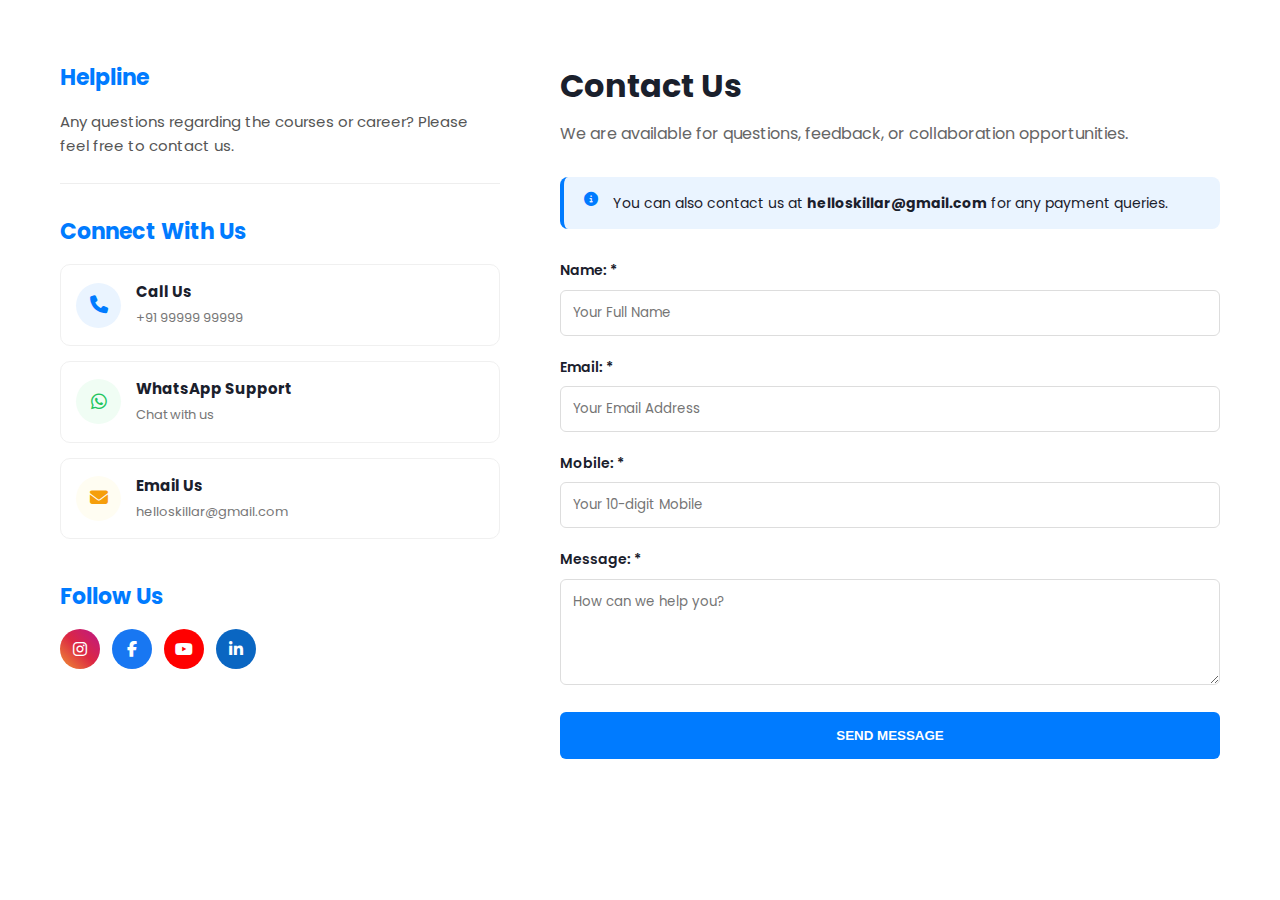
<file: contactus.html>
<!DOCTYPE html>
<html lang="en">
<head>
    <meta charset="UTF-8">
    <meta name="viewport" content="width=device-width, initial-scale=1.0">
    <title>Contact Us | SkillarCode</title>
    <link href="https://fonts.googleapis.com/css2?family=Poppins:wght@400;500;600;700&display=swap" rel="stylesheet">
    <link rel="stylesheet" href="https://cdnjs.cloudflare.com/ajax/libs/font-awesome/6.4.0/css/all.min.css">
    <link rel="stylesheet" href="style.css">
</head>
<body class="sc-cp-body">

    <section class="sc-cp-section">
        <div class="sc-cp-container">
            <div class="sc-cp-grid">
                
                <div class="sc-cp-sidebar">
                    <h2 class="sc-cp-title-blue">Helpline</h2>
                    <p class="sc-cp-desc">Any questions regarding the courses or career? Please feel free to contact us.</p>
                    
                    <div class="sc-cp-divider"></div>

                    <h3 class="sc-cp-title-blue">Connect With Us</h3>
                    
                    <div class="sc-cp-info-list">
                        <div class="sc-cp-info-card">
                            <div class="sc-cp-icon sc-bg-blue"><i class="fa-solid fa-phone"></i></div>
                            <div class="sc-cp-details"><strong>Call Us</strong><span>+91 99999 99999</span></div>
                        </div>

                        <div class="sc-cp-info-card">
                            <div class="sc-cp-icon sc-bg-green"><i class="fa-brands fa-whatsapp"></i></div>
                            <div class="sc-cp-details"><strong>WhatsApp Support</strong><span>Chat with us</span></div>
                        </div>

                        <div class="sc-cp-info-card">
                            <div class="sc-cp-icon sc-bg-yellow"><i class="fa-solid fa-envelope"></i></div>
                            <div class="sc-cp-details"><strong>Email Us</strong><span>helloskillar@gmail.com</span></div>
                        </div>
                    </div>

                    <h3 class="sc-cp-title-blue">Follow Us</h3>
                    <div class="sc-cp-social-box">
                        <a href="#" class="sc-cp-social-item sc-insta"><i class="fa-brands fa-instagram"></i></a>
                        <a href="#" class="sc-cp-social-item sc-fb"><i class="fa-brands fa-facebook-f"></i></a>
                        <a href="#" class="sc-cp-social-item sc-yt"><i class="fa-brands fa-youtube"></i></a>
                        <a href="#" class="sc-cp-social-item sc-ln"><i class="fa-brands fa-linkedin-in"></i></a>
                    </div>
                </div>

                <div class="sc-cp-form-wrapper">
                    <h1 class="sc-cp-form-heading">Contact Us</h1>
                    <p class="sc-cp-form-sub">We are available for questions, feedback, or collaboration opportunities.</p>
                    
                    <div class="sc-cp-alert-banner">
                        <i class="fa-solid fa-info-circle"></i>
                        <p>You can also contact us at <strong>helloskillar@gmail.com</strong> for any payment queries.</p>
                    </div>

                    <form id="sc-cp-contact-form">
                        <input type="hidden" name="access_key" value="085ad25c-8b0a-47f6-ad04-cd0c941f773e">

                        <div class="sc-cp-field">
                            <label>Name: *</label>
                            <input type="text" name="name" placeholder="Your Full Name" required>
                        </div>

                        <div class="sc-cp-field">
                            <label>Email: *</label>
                            <input type="email" name="email" placeholder="Your Email Address" required>
                        </div>

                        <div class="sc-cp-field">
                            <label>Mobile: *</label>
                            <input type="tel" name="mobile" placeholder="Your 10-digit Mobile" required>
                        </div>

                        <div class="sc-cp-field">
                            <label>Message: *</label>
                            <textarea name="message" rows="4" placeholder="How can we help you?" required></textarea>
                        </div>

                        <button type="submit" id="sc-cp-btn">SEND MESSAGE</button>
                    </form>
                    <div id="sc-cp-response-msg"></div>
                </div>

            </div>
        </div>
    </section>

    <script src="script.js"></script>
</body>
</html>
</file>
<file: style.css>
/* --- Global Reset & Variables --- */
* { margin: 0; padding: 0; box-sizing: border-box; }

:root {
    --sc-bg-blue: #eaf6ff;
    --sc-white: #ffffff;
    --sc-primary: #007bff;
    --sc-orange: #ff6b00;
    --sc-green: #28a745;
    --sc-red: #e53e3e;
    --sc-dark: #1a202c;
    --sc-text: #4a5568;
    --sc-whatsapp: #1b9c4a;
}

body {
    font-family: 'Poppins', sans-serif;
    color: var(--sc-dark);
    line-height: 1.6;
    background-color: var(--sc-white);
}

.sc-container {
    max-width: 1200px;
    margin: 0 auto;
    padding: 0 5%;
}

/* --- Header & Navbar Added --- */
.sc-header {
    background: var(--sc-white);
    height: 80px;
    display: flex;
    align-items: center;
    position: sticky;
    top: 0;
    z-index: 1000;
    box-shadow: 0 2px 10px rgba(0,0,0,0.05);
}

.sc-navbar {
    width: 100%;
    display: flex;
    justify-content: space-between;
    align-items: center;
}

.sc-logo a {
    font-size: 24px;
    font-weight: 800;
    text-decoration: none;
    color: var(--sc-dark);
}

.sc-nav-menu {
    display: flex;
    list-style: none;
    gap: 30px;
}

.sc-nav-link {
    text-decoration: none;
    color: var(--sc-dark);
    font-weight: 500;
    font-size: 15px;
    transition: 0.3s;
}

.sc-nav-link:hover { color: var(--sc-primary); }

.sc-nav-actions {
    display: flex;
    align-items: center;
    gap: 20px;
}

.sc-nav-phone {
    text-decoration: none;
    color: var(--sc-dark);
    font-weight: 600;
    font-size: 14px;
    display: flex;
    align-items: center;
    gap: 8px;
}

.sc-nav-phone i { color: var(--sc-primary); }

.sc-btn-whatsapp {
    background: var(--sc-whatsapp);
    color: #fff;
    padding: 8px 16px;
    border-radius: 50px;
    text-decoration: none;
    font-size: 14px;
    font-weight: 600;
    display: flex;
    align-items: center;
    gap: 8px;
    transition: 0.3s;
}

.sc-btn-whatsapp:hover { background: #0f4522; transform: translateY(-2px); }

.sc-hamburger {
    display: none;
    font-size: 22px;
    cursor: pointer;
}

/* --- Hero Section Styles --- */
.sc-hero-section {
    background-color: var(--sc-bg-blue);
    padding: 10px 0;
    min-height: 90vh;
    display: flex;
    align-items: center;
    position: relative;
}

.sc-hero-wrapper { display: flex; align-items: center; gap: 50px; }
.sc-hero-content { flex: 1.2; }

.sc-top-pill {
    background: #fff;
    padding: 8px 16px;
    border-radius: 50px;
    font-size: 13px;
    font-weight: 600;
    color: var(--sc-orange);
    display: inline-block;
    margin-bottom: 25px;
    box-shadow: 0 4px 10px rgba(0,0,0,0.03);
}

.sc-main-title { font-size: 44px; font-weight: 800; line-height: 1.15; margin-bottom: 20px; }
.sc-txt-orange { color: var(--sc-primary); }
.sc-txt-green { color: var(--sc-green); }

.sc-price-timer-card {
    background: var(--sc-white);
    padding: 24px;
    border-radius: 12px;
    display: flex;
    justify-content: space-between;
    align-items: center;
    box-shadow: 0 15px 35px rgba(0,0,0,0.05);
    margin-bottom: 30px;
}

.sc-curr-price { font-size: 34px; font-weight: 800; }
.sc-old-price { font-size: 18px; color: #aaa; text-decoration: line-through; margin-left: 8px; }

.sc-coupon-tag {
    background: #fff5eb;
    color: #c05621;
    font-size: 12px;
    padding: 4px 12px;
    border-radius: 50px;
    border: 1px dashed #ed8936;
    margin: 8px 0;
    display: inline-block;
}

.sc-timer-side { border-left: 1px solid #edf2f7; padding-left: 25px; }
.sc-timer-display { display: flex; gap: 8px; }
.sc-t-box { background: #f7fafc; padding: 10px; border-radius: 8px; min-width: 55px; text-align: center; }
.sc-t-box span { font-size: 18px; font-weight: 700; display: block; }
.sc-t-box p { font-size: 8px; font-weight: 700; color: #a0aec0; }

/* --- Aapka Original CSS + Light Animation Add-ons --- */
.sc-main-cta {
    background: linear-gradient(90deg, #ff6b00, #28a745);
    color: #fff;
    padding: 18px 40px;
    border-radius: 8px;
    font-size: 20px;
    font-weight: 700;
    text-decoration: none;
    display: inline-block;
    box-shadow: 0 10px 25px rgba(40, 167, 69, 0.25);
    
    /* Animation ke liye zaroori properties */
    position: relative;
    overflow: hidden;
    transition: all 0.3s ease;
    z-index: 1;
}

/* --- The Shining Light Effect (After Layer) --- */
.sc-main-cta::after {
    content: '';
    position: absolute;
    top: 0;
    left: -100%; /* Shuruat mein bahar rahega */
    width: 60%;
    height: 100%;
    background: linear-gradient(
        120deg, 
        rgba(255, 255, 255, 0) 0%, 
        rgba(255, 255, 255, 0.4) 50%, 
        rgba(255, 255, 255, 0) 100%
    );
    transform: skewX(-25deg);
    pointer-events: none;
    z-index: 2;
}

/* --- Hover Animations --- */
.sc-main-cta:hover {
    transform: translateY(-3px);
    box-shadow: 0 15px 30px rgba(40, 167, 69, 0.4);
    filter: brightness(1.05);
}

/* Hover par light streak ko move karna */
.sc-main-cta:hover::after {
    left: 150%;
    transition: all 0.7s cubic-bezier(0.19, 1, 0.22, 1);
}

/* Arrow Animation */
.sc-arrow {
    display: inline-block;
    margin-left: 8px;
    transition: transform 0.3s ease;
}

.sc-main-cta:hover .sc-arrow {
    transform: translateX(8px);
}

/* --- Mentor Card Styles --- */
.sc-hero-visual { flex: 0.8; }
.sc-mentor-card {
    background: var(--sc-white);
    padding: 15px;
    border-radius: 20px;
    box-shadow: 0 25px 50px rgba(0,0,0,0.08);
    text-align: center;
}
.sc-mentor-img { width: 100%; border-radius: 12px; display: block; }
.sc-avatar-stack { display: flex; justify-content: center; margin-bottom: 5px; }
.sc-ava { width: 28px; height: 28px; border-radius: 50%; border: 2px solid #fff; margin-left: -10px; }
.ava1 { background: #cbd5e0; margin-left: 0; }
.ava2 { background: #a0aec0; }
.ava3 { background: #718096; }
.ava4 { background: #ffc107; }

/* --- Mistakes Section Styles --- */
.sc-mistakes-section { padding: 10px 0; background-color: #f9fbfc; }
.sc-mistakes-header { text-align: center; margin-bottom: 50px; }
.sc-badge-mistake { background: #fff0f0; color: var(--sc-red); padding: 6px 16px; border-radius: 50px; font-weight: 600; font-size: 13px; }
.sc-section-title { font-size: 32px; font-weight: 800; margin-top: 15px; }

.sc-mistakes-grid { display: grid; grid-template-columns: repeat(4, 1fr); gap: 20px; }
.sc-mistake-card { background: #fff; padding: 30px 20px; border-radius: 12px; text-align: center; border: 1px solid #edf2f7; }
.sc-mistake-icon-box { width: 50px; height: 50px; background: #fff5f5; color: var(--sc-red); border-radius: 50%; display: flex; align-items: center; justify-content: center; margin: 0 auto 15px; font-size: 20px; }

.sc-good-news-box { background: #ebf8ff; border: 1px solid #bee3f8; padding: 20px; border-radius: 10px; text-align: center; margin-top: 40px; }
.sc-good-news-box span { color: var(--sc-orange); font-weight: 800; }

/* --- Responsive --- */
@media (max-width: 992px) {
    .sc-hero-wrapper { flex-direction: column; text-align: center; }
    .sc-mistakes-grid { grid-template-columns: repeat(2, 1fr); }
    .sc-price-timer-card { flex-direction: column; gap: 20px; }
    .sc-timer-side { border: none; padding-left: 0; }
    .sc-nav-menu { display: none; }
    .sc-hamburger { display: block; }
}

@media (max-width: 768px) {
    .sc-nav-phone span { display: none; }
}

@media (max-width: 480px) {
    .sc-mistakes-grid { grid-template-columns: 1fr; }
    .sc-main-title { font-size: 28px; }
    .sc-header { height: 70px; }
}


/* --- Framework Section --- */
.sc-framework-section { padding: 10px 0; background-color: var(--sc-white); }
.sc-badge-framework { background: #eaf6ff; color: var(--sc-primary); padding: 6px 16px; border-radius: 50px; font-weight: 600; font-size: 13px; }

.sc-framework-grid { display: grid; grid-template-columns: repeat(4, 1fr); gap: 20px; margin-top: 40px; }
.sc-framework-card { background: #fff; padding: 35px 25px; border-radius: 15px; text-align: center; border: 1px solid #edf2f7; transition: 0.3s; }
.sc-framework-card:hover { transform: translateY(-10px); box-shadow: 0 15px 30px rgba(0,0,0,0.05); border-color: var(--sc-primary); }
.sc-f-icon-box { font-size: 28px; color: var(--sc-orange); margin-bottom: 20px; }
.sc-framework-card h3 { font-size: 18px; margin-bottom: 12px; color: var(--sc-dark); }
.sc-framework-card p { font-size: 14px; color: var(--sc-text); }

/* --- Transformation Journey --- */
.sc-transformation-section { padding: 5px 0; background-color: #f9fbfc; }
.sc-transformation-card { 
    background: var(--sc-white); 
    padding: 50px; 
    border-radius: 20px; 
    box-shadow: 0 10px 40px rgba(0,0,0,0.04); 
    max-width: 900px; 
    margin: 0 auto;
    text-align: center;
}
.sc-trans-title { font-size: 30px; font-weight: 800; margin-bottom: 10px; }
.sc-trans-subtitle { color: var(--sc-text); margin-bottom: 40px; }

.sc-check-grid { display: grid; grid-template-columns: repeat(2, 1fr); gap: 20px; text-align: left; }
.sc-check-item { display: flex; align-items: center; gap: 12px; font-weight: 500; color: var(--sc-dark); }
.sc-check-item i { color: var(--sc-green); font-size: 20px; }

/* --- Mastery Inside Section --- */
.sc-mastery-section { padding: 10px 0; background-color: var(--sc-bg-blue); }
.sc-mastery-grid { display: grid; grid-template-columns: repeat(3, 1fr); gap: 25px; margin-top: 50px; }
.sc-mastery-card { 
    display: flex; 
    gap: 20px; 
    padding: 25px; 
    background: #fff; 
    border-radius: 15px; 
    border: 1px solid #edf2f7;
    transition: 0.3s;
}
.sc-mastery-card:hover { border-color: var(--sc-green); background: #fafffa; }
.sc-m-icon { 
    width: 50px; 
    height: 50px; 
    background: #f0fdf4; 
    color: var(--sc-green); 
    border-radius: 10px; 
    display: flex; 
    align-items: center; 
    justify-content: center; 
    font-size: 20px; 
    flex-shrink: 0;
}
.sc-m-info h3 { font-size: 17px; font-weight: 700; margin-bottom: 5px; }
.sc-m-info p { font-size: 13px; color: var(--sc-text); }

/* --- Responsive for New Sections --- */
@media (max-width: 992px) {
    .sc-framework-grid { grid-template-columns: repeat(2, 1fr); }
    .sc-mastery-grid { grid-template-columns: repeat(2, 1fr); }
}
@media (max-width: 768px) {
    .sc-check-grid { grid-template-columns: 1fr; }
    .sc-transformation-card { padding: 30px 20px; }
}
@media (max-width: 580px) {
    .sc-framework-grid { grid-template-columns: 1fr; }
    .sc-mastery-grid { grid-template-columns: 1fr; }
    .sc-trans-title { font-size: 24px; }
}


/* --- Syllabus Section Custom Styling --- */
.sc-syllabus-section {
    padding: 20px 0;
    background-color: #eaf6ff; /* As per your requirement */
    display: flex;
    justify-content: center;
    align-items: center;
}

.sc-container {
    width: 100%;
    max-width: 1200px;
    margin: 0 auto;
    padding: 0 20px;
}

/* Card View Container */
.sc-syllabus-card {
    background: #ffffff;
    max-width: 900px;
    margin: 0 auto;
    padding: 60px 40px;
    border-radius: 20px;
    box-shadow: 0 15px 40px rgba(0, 123, 255, 0.08);
    border: 1px solid rgba(0, 123, 255, 0.1);
    text-align: center;
    position: relative;
}

/* Top Icon Styling */
.sc-sy-header-icon {
    width: 70px;
    height: 70px;
    background: #fff5f0;
    color: #ff6b00;
    border-radius: 50%;
    display: flex;
    align-items: center;
    justify-content: center;
    font-size: 28px;
    margin: 0 auto 25px;
}

.sc-sy-title {
    font-size: 34px;
    font-weight: 700;
    color: #0f172a;
    margin-bottom: 12px;
}

.sc-sy-subtitle {
    font-size: 16px;
    color: #64748b;
    max-width: 550px;
    margin: 0 auto 45px;
    line-height: 1.6;
}

/* Grid Logic */
.sc-sy-grid {
    display: grid;
    grid-template-columns: repeat(2, 1fr);
    gap: 15px;
    margin-bottom: 45px;
}

.sc-sy-item {
    background: #f1f8fe;
    padding: 18px 24px;
    border-radius: 12px;
    display: flex;
    align-items: center;
    gap: 15px;
    text-align: left;
    border: 1px solid #e0effb;
    transition: all 0.3s ease;
}

.sc-sy-item:hover {
    background: #ffffff;
    border-color: #007bff;
    transform: translateY(-3px);
    box-shadow: 0 8px 20px rgba(0, 123, 255, 0.05);
}

.sc-sy-item i {
    color: #28a745;
    font-size: 20px;
}

.sc-sy-item span {
    font-size: 15px;
    font-weight: 500;
    color: #334155;
}

/* Button & Footer Note */
.sc-sy-btn {
    display: inline-flex;
    align-items: center;
    gap: 12px;
    background: linear-gradient(135deg, #ff6b00 0%, #28a745 100%);
    color: #ffffff;
    padding: 18px 40px;
    border-radius: 12px;
    text-decoration: none;
    font-size: 18px;
    font-weight: 600;
    box-shadow: 0 10px 25px rgba(40, 167, 69, 0.2);
    transition: all 0.3s ease;
}

.sc-sy-btn:hover {
    transform: scale(1.02);
    box-shadow: 0 15px 30px rgba(40, 167, 69, 0.3);
}

.sc-sy-note {
    margin-top: 20px;
    font-size: 13px;
    color: #94a3b8;
}

/* Responsive */
@media (max-width: 768px) {
    .sc-sy-grid { grid-template-columns: 1fr; }
    .sc-sy-title { font-size: 26px; }
    .sc-syllabus-card { padding: 40px 20px; }
    .sc-sy-btn { width: 100%; justify-content: center; }
}


/* --- Syllabus Detail Section Styles --- */
.sc-syllabus-detail-section {
    padding: 10px 0;
    background-color: #f4f9fd; /* Slightly different from previous section for depth */
}

.sc-syllabus-header {
    text-align: center;
    max-width: 800px;
    margin: 0 auto 60px;
}

.sc-syllabus-main-title {
    font-size: 32px;
    font-weight: 700;
    color: #0f172a;
    line-height: 1.3;
    margin-bottom: 15px;
}

.sc-syllabus-main-desc {
    font-size: 16px;
    color: #64748b;
    line-height: 1.6;
}

/* Grid System */
.sc-syllabus-grid {
    display: grid;
    grid-template-columns: repeat(2, 1fr);
    gap: 30px;
}

/* Module Card */
.sc-module-card {
    background: #ffffff;
    border-radius: 16px;
    padding: 30px;
    border: 1px solid #e2e8f0;
    box-shadow: 0 4px 6px rgba(15, 23, 42, 0.02);
    transition: all 0.3s ease;
}

.sc-module-card:hover {
    transform: translateY(-5px);
    box-shadow: 0 20px 25px -5px rgba(0, 0, 0, 0.05), 0 10px 10px -5px rgba(0, 0, 0, 0.02);
    border-color: #007bff;
}

/* Card Header with Icon */
.sc-module-header {
    display: flex;
    align-items: center;
    gap: 15px;
    margin-bottom: 25px;
}

.sc-module-icon {
    width: 50px;
    height: 50px;
    background: #eef6ff;
    color: #007bff;
    border-radius: 12px;
    display: flex;
    align-items: center;
    justify-content: center;
    font-size: 20px;
}

.sc-module-info h3 {
    font-size: 18px;
    font-weight: 700;
    color: #1e293b;
    margin-bottom: 2px;
}

.sc-module-tag {
    font-size: 13px;
    font-weight: 500;
    color: #ff6b00; /* Professional accent color */
    text-transform: uppercase;
    letter-spacing: 0.5px;
}

/* Bullet List */
.sc-module-list {
    list-style: none;
    padding: 0;
    margin: 0;
}

.sc-module-list li {
    font-size: 14.5px;
    color: #475569;
    padding: 10px 0;
    display: flex;
    align-items: flex-start;
    gap: 10px;
    border-top: 1px solid #f1f5f9;
}

.sc-module-list li:first-child {
    border-top: none;
}

.sc-module-list li i {
    color: #28a745;
    margin-top: 4px;
    font-size: 14px;
}

/* Responsive Logic */
@media (max-width: 992px) {
    .sc-syllabus-grid {
        grid-template-columns: 1fr;
        max-width: 700px;
        margin: 0 auto;
    }
}

@media (max-width: 480px) {
    .sc-syllabus-main-title {
        font-size: 24px;
    }
    .sc-module-card {
        padding: 20px;
    }
}


/* --- Achievements Section Styling --- */
.sc-achieve-section {
    padding: 10px 0 100px;
    background-color: #eaf6ff; /* Matches your previous section background */
}

/* Master Card styling */
.sc-achieve-card {
    background: #ffffff;
    max-width: 1000px;
    margin: 0 auto;
    padding: 60px 50px;
    border-radius: 24px;
    box-shadow: 0 10px 40px rgba(0, 0, 0, 0.04);
    border: 1px solid rgba(226, 232, 240, 0.8);
}

.sc-achieve-title {
    font-size: 32px;
    font-weight: 800;
    color: #0f172a;
    text-align: center;
    margin-bottom: 50px;
    letter-spacing: -0.5px;
}

/* 2-Column Grid for Items */
.sc-achieve-grid {
    display: grid;
    grid-template-columns: repeat(2, 1fr);
    gap: 20px;
}

/* Individual Achievement Tile */
.sc-achieve-item {
    display: flex;
    align-items: center;
    gap: 15px;
    padding: 20px 25px;
    background: #ffffff;
    border: 1px solid #f1f5f9;
    border-radius: 14px;
    transition: all 0.3s cubic-bezier(0.4, 0, 0.2, 1);
}

/* Premium Hover Effect */
.sc-achieve-item:hover {
    background: #f8fbff;
    border-color: #007bff;
    transform: translateY(-3px);
    box-shadow: 0 8px 20px rgba(0, 123, 255, 0.06);
}

.sc-achieve-icon {
    font-size: 20px;
    color: #28a745; /* Success Green */
    display: flex;
    align-items: center;
    justify-content: center;
}

.sc-achieve-item span {
    font-size: 15.5px;
    font-weight: 500;
    color: #334155;
    line-height: 1.4;
}

/* Responsive Logic */
@media (max-width: 768px) {
    .sc-achieve-grid {
        grid-template-columns: 1fr;
    }
    .sc-achieve-card {
        padding: 40px 20px;
        margin: 0 15px;
    }
    .sc-achieve-title {
        font-size: 26px;
        margin-bottom: 35px;
    }
}

/* --- Audience Section Styling --- */
.sc-audience-section {
    padding: 10px 0;
    background-color: #eaf6ff; /* Background matching previous sections */
}

.sc-section-header {
    text-align: center;
    margin-bottom: 50px;
}

.sc-audience-title {
    font-size: 36px;
    font-weight: 800;
    color: #0f172a;
    margin-bottom: 10px;
}

.sc-audience-subtitle {
    font-size: 16px;
    color: #64748b;
    font-weight: 400;
}

/* 4-Column Grid */
.sc-audience-grid {
    display: grid;
    grid-template-columns: repeat(4, 1fr);
    gap: 20px;
    margin-bottom: 40px;
}

/* Professional Card View */
.sc-audience-card {
    background: #ffffff;
    padding: 40px 25px;
    border-radius: 20px;
    text-align: center;
    border: 1px solid rgba(226, 232, 240, 0.8);
    box-shadow: 0 4px 20px rgba(0, 0, 0, 0.02);
    transition: all 0.3s ease;
}

.sc-audience-card:hover {
    transform: translateY(-8px);
    box-shadow: 0 15px 30px rgba(0, 123, 255, 0.08);
    border-color: #007bff;
}

/* Icon Styling */
.sc-audience-icon {
    width: 65px;
    height: 65px;
    background: #fff5f0; /* Light orange tint */
    color: #ff6b00; /* Primary icon color from screenshot */
    font-size: 24px;
    display: flex;
    align-items: center;
    justify-content: center;
    border-radius: 50%;
    margin: 0 auto 20px;
}

.sc-audience-card h3 {
    font-size: 20px;
    font-weight: 700;
    color: #1e293b;
    margin-bottom: 15px;
}

.sc-audience-card p {
    font-size: 14px;
    color: #64748b;
    line-height: 1.6;
}

/* Bottom Banner Styling */
.sc-audience-banner {
    background: rgba(255, 255, 255, 0.6);
    backdrop-filter: blur(10px);
    border: 1px solid #d1e9ff;
    border-radius: 15px;
    padding: 25px;
    text-align: center;
    max-width: 900px;
    margin: 0 auto;
}

.sc-audience-banner p {
    font-size: 16px;
    color: #1e293b;
    font-weight: 500;
    margin: 0;
}

.sc-highlight-text {
    color: #ff4d00; /* Bold orange/red from screenshot */
    font-weight: 700;
}

/* Responsive Logic */
@media (max-width: 1024px) {
    .sc-audience-grid {
        grid-template-columns: repeat(2, 1fr);
    }
}

@media (max-width: 600px) {
    .sc-audience-grid {
        grid-template-columns: 1fr;
    }
    .sc-audience-title {
        font-size: 28px;
    }
    .sc-audience-card {
        padding: 30px 20px;
    }
    .sc-audience-banner {
        padding: 20px;
    }
}




/* --- Real-World Results Section Styling --- */
.sc-results-section {
    padding: 10px 0;
    background-color: #eaf6ff; /* Consistant Background */
}

.sc-results-header {
    text-align: center;
    margin-bottom: 50px;
}

.sc-results-title {
    font-size: 34px;
    font-weight: 800;
    color: #0f172a;
    margin-bottom: 12px;
}

.sc-results-subtitle {
    font-size: 16px;
    color: #64748b;
}

/* 3-Column Responsive Grid */
.sc-results-grid {
    display: grid;
    grid-template-columns: repeat(3, 1fr);
    gap: 30px;
    margin-bottom: 50px;
}

/* Premium Result Card */
.sc-result-card {
    background: #ffffff;
    border-radius: 20px;
    overflow: hidden;
    border: 1px solid rgba(226, 232, 240, 0.8);
    box-shadow: 0 4px 20px rgba(0, 0, 0, 0.03);
    transition: all 0.3s ease;
}

.sc-result-card:hover {
    transform: translateY(-10px);
    box-shadow: 0 20px 40px rgba(0, 123, 255, 0.1);
}

.sc-result-img {
    width: 100%;
    height: 200px;
    overflow: hidden;
}

.sc-result-img img {
    width: 100%;
    height: 100%;
    object-fit: cover;
    transition: transform 0.5s ease;
}

.sc-result-card:hover .sc-result-img img {
    transform: scale(1.1);
}

.sc-result-content {
    padding: 25px;
    text-align: left;
}

.sc-result-content h3 {
    font-size: 20px;
    font-weight: 700;
    color: #1e293b;
    margin-bottom: 15px;
}

/* Badge Styling */
.sc-result-badge {
    display: inline-block;
    padding: 6px 16px;
    background: #fff5eb;
    color: #ff6b00;
    border: 1px solid #ffe8d6;
    border-radius: 50px;
    font-size: 14px;
    font-weight: 700;
    margin-bottom: 15px;
}

.sc-badge-alt {
    background: #f0fdf4;
    color: #16a34a;
    border-color: #dcfce7;
}

.sc-result-content p {
    font-size: 14px;
    color: #64748b;
    line-height: 1.6;
}

/* Footer Banner */
.sc-results-banner {
    background: rgba(255, 255, 255, 0.7);
    backdrop-filter: blur(8px);
    border: 1px solid #d1e9ff;
    border-radius: 15px;
    padding: 25px;
    text-align: center;
    max-width: 900px;
    margin: 0 auto;
}

.sc-results-banner p {
    font-size: 16px;
    color: #1e293b;
    font-weight: 500;
    margin: 0;
}

.sc-highlight-orange {
    color: #ff4d00;
    font-weight: 700;
    display: block;
    margin-top: 5px;
}

/* Responsive Support */
@media (max-width: 1024px) {
    .sc-results-grid { grid-template-columns: repeat(2, 1fr); }
}

@media (max-width: 768px) {
    .sc-results-grid { grid-template-columns: 1fr; }
    .sc-results-title { font-size: 26px; }
    .sc-result-card { max-width: 450px; margin: 0 auto; }
}



/* --- Final CTA Section Styling --- */
.sc-final-cta-section {
    padding: 10px 0;
    background-color: #eaf6ff; /* Matches previous section bg */
}

/* Premium Card Design */
.sc-cta-card {
    background: #ffffff;
    max-width: 950px;
    margin: 0 auto;
    padding: 60px 50px;
    border-radius: 24px;
    box-shadow: 0 20px 50px rgba(0, 123, 255, 0.06);
    border: 1px solid rgba(0, 123, 255, 0.1);
    text-align: center;
    position: relative;
}

.sc-cta-icon-wrap {
    width: 60px;
    height: 60px;
    background: #fff5eb;
    color: #ff6b00;
    border-radius: 50%;
    display: flex;
    align-items: center;
    justify-content: center;
    font-size: 24px;
    margin: 0 auto 25px;
    animation: sc-pulse 2s infinite;
}

@keyframes sc-pulse {
    0% { transform: scale(1); box-shadow: 0 0 0 0 rgba(255, 107, 0, 0.4); }
    70% { transform: scale(1.05); box-shadow: 0 0 0 10px rgba(255, 107, 0, 0); }
    100% { transform: scale(1); box-shadow: 0 0 0 0 rgba(255, 107, 0, 0); }
}

.sc-cta-title {
    font-size: 38px;
    font-weight: 800;
    color: #0f172a;
    margin-bottom: 15px;
    letter-spacing: -0.5px;
}

.sc-text-gradient-orange {
    background: linear-gradient(90deg, #ff6b00, #ff9e00);
    -webkit-background-clip: text;
    -webkit-text-fill-color: transparent;
}

.sc-cta-subtitle {
    font-size: 17px;
    color: #64748b;
    max-width: 600px;
    margin: 0 auto 45px;
    line-height: 1.6;
}

/* Pricing and Buy Row */
.sc-cta-pricing-row {
    display: flex;
    align-items: center;
    justify-content: center;
    gap: 30px;
    background: #f8fbff;
    padding: 30px;
    border-radius: 20px;
    border: 1px dashed #cbdcf0;
    margin-bottom: 40px;
}

.sc-price-box {
    text-align: left;
}

.sc-price-main {
    font-size: 42px;
    font-weight: 800;
    color: #0f172a;
}

.sc-currency { font-size: 24px; vertical-align: super; }

.sc-old-price {
    font-size: 20px;
    color: #94a3b8;
    text-decoration: line-through;
    margin-left: 10px;
    font-weight: 400;
}

.sc-coupon-tag {
    font-size: 14px;
    color: #1e293b;
    margin-top: 5px;
    font-weight: 500;
}

.sc-code {
    background: #fff;
    padding: 2px 8px;
    border: 1px solid #007bff;
    border-radius: 4px;
    color: #007bff;
    font-weight: 700;
}

.sc-promo-note {
    font-size: 12px;
    color: #64748b;
    margin-top: 8px;
}

/* Premium Button */
.sc-btn-premium-buy {
    display: inline-flex;
    align-items: center;
    gap: 12px;
    background: linear-gradient(135deg, #ff6b00 0%, #28a745 100%);
    color: #ffffff;
    padding: 20px 35px;
    border-radius: 12px;
    text-decoration: none;
    font-size: 18px;
    font-weight: 700;
    box-shadow: 0 10px 25px rgba(40, 167, 69, 0.25);
    transition: all 0.3s ease;
}

.sc-btn-premium-buy:hover {
    transform: translateY(-4px);
    box-shadow: 0 15px 30px rgba(40, 167, 69, 0.35);
    filter: brightness(1.1);
}

/* Footer Badges */
.sc-cta-footer {
    display: flex;
    justify-content: center;
    gap: 30px;
    padding-top: 20px;
    border-top: 1px solid #f1f5f9;
}

.sc-trust-item {
    font-size: 14px;
    color: #64748b;
    font-weight: 500;
    display: flex;
    align-items: center;
    gap: 8px;
}

.sc-trust-item i { color: #28a745; }

/* Responsive Logic */
@media (max-width: 850px) {
    .sc-cta-pricing-row {
        flex-direction: column;
        text-align: center;
    }
    .sc-price-box { text-align: center; }
    .sc-cta-title { font-size: 30px; }
}

@media (max-width: 500px) {
    .sc-cta-card { padding: 40px 20px; }
    .sc-cta-footer { flex-direction: column; gap: 10px; }
    .sc-btn-premium-buy { width: 100%; justify-content: center; }
}



/* --- Mentor & Trust Section Styles --- */
.sc-mentor-trust-section {
    padding: 80px 0;
    background-color: #eaf6ff;
}

.sc-flex-row {
    display: flex;
    gap: 40px;
    align-items: stretch;
}

.sc-instructor-column, .sc-trust-column {
    flex: 1;
}

/* Instructor Card (Left) */
.sc-instructor-card {
    background: #ffffff;
    padding: 40px;
    border-radius: 20px;
    height: 100%;
    border: 1px solid rgba(0, 123, 255, 0.1);
    box-shadow: 0 10px 30px rgba(0, 0, 0, 0.03);
}

.sc-inst-header {
    display: flex;
    align-items: center;
    gap: 20px;
    margin-bottom: 25px;
}

.sc-inst-img-box {
    position: relative;
    flex-shrink: 0;
}

.sc-inst-img-box img {
    width: 90px;
    height: 90px;
    border-radius: 50%;
    object-fit: cover;
    border: 3px solid #eaf6ff;
}

.sc-inst-badge {
    position: absolute;
    bottom: -5px;
    left: 50%;
    transform: translateX(-50%);
    background: #fec107;
    color: #333;
    font-size: 10px;
    font-weight: 700;
    padding: 3px 10px;
    border-radius: 50px;
    white-space: nowrap;
}

.sc-inst-name {
    font-size: 24px;
    font-weight: 700;
    color: #0f172a;
    margin-bottom: 5px;
}

.sc-inst-title {
    font-size: 14px;
    color: #007bff;
    font-weight: 600;
}

.sc-inst-bio {
    font-size: 15px;
    color: #64748b;
    line-height: 1.7;
    margin-bottom: 25px;
}

.sc-inst-socials {
    display: flex;
    gap: 12px;
}

.sc-inst-socials a {
    width: 38px;
    height: 38px;
    background: #f1f8fe;
    color: #007bff;
    display: flex;
    align-items: center;
    justify-content: center;
    border-radius: 10px;
    transition: 0.3s;
}

.sc-inst-socials a:hover {
    background: #007bff;
    color: #fff;
    transform: translateY(-3px);
}

/* Trust Column (Right) */
.sc-trust-content {
    display: flex;
    flex-direction: column;
    justify-content: center;
    height: 100%;
}

.sc-trust-title {
    font-size: 32px;
    font-weight: 800;
    color: #0f172a;
    margin-bottom: 10px;
}

.sc-trust-subtitle {
    font-size: 16px;
    color: #64748b;
    margin-bottom: 30px;
}

.sc-trust-grid {
    display: grid;
    grid-template-columns: repeat(auto-fit, minmax(180px, 1fr));
    gap: 15px;
    margin-bottom: 30px;
}

.sc-trust-card {
    background: #ffffff;
    padding: 20px;
    border-radius: 15px;
    border: 1px solid #e2e8f0;
    transition: 0.3s;
}

.sc-trust-card:hover {
    transform: translateY(-5px);
    border-color: #007bff;
}

.sc-trust-icon {
    color: #ff6b00;
    font-size: 22px;
    margin-bottom: 12px;
}

.sc-trust-card h4 {
    font-size: 16px;
    font-weight: 700;
    margin-bottom: 8px;
    color: #1e293b;
}

.sc-trust-card p {
    font-size: 13px;
    color: #64748b;
    line-height: 1.5;
}

/* Students Proof Box */
.sc-students-proof {
    background: rgba(255, 255, 255, 0.7);
    backdrop-filter: blur(10px);
    border: 1px solid #d1e9ff;
    border-radius: 15px;
    padding: 20px;
    display: flex;
    align-items: center;
    gap: 20px;
}

.sc-avatar-group {
    display: flex;
    align-items: center;
}

.sc-avatar-group img, .sc-avatar-plus {
    width: 45px;
    height: 45px;
    border-radius: 50%;
    border: 3px solid #fff;
    margin-left: -15px;
}

.sc-avatar-group img:first-child { margin-left: 0; }

.sc-avatar-plus {
    background: #28a745;
    color: #fff;
    font-size: 12px;
    font-weight: 700;
    display: flex;
    align-items: center;
    justify-content: center;
    z-index: 1;
}

.sc-proof-text strong {
    display: block;
    font-size: 17px;
    color: #0f172a;
}

.sc-proof-text span {
    font-size: 13px;
    color: #64748b;
}

/* Responsive */
@media (max-width: 992px) {
    .sc-flex-row { flex-direction: column; }
    .sc-trust-title, .sc-trust-subtitle { text-align: center; }
}

@media (max-width: 480px) {
    .sc-instructor-card { padding: 25px; }
    .sc-students-proof { flex-direction: column; text-align: center; }
}


/* --- Pricing Details Section Styling --- */
.sc-pricing-details-section {
    padding: 10px 0;
    background-color: #eaf6ff; /* Background as per your flow */
}

.sc-pricing-header {
    text-align: center;
    margin-bottom: 50px;
}

.sc-pricing-main-title {
    font-size: 36px;
    font-weight: 800;
    color: #0f172a;
    margin-bottom: 10px;
}

.sc-pricing-main-subtitle {
    font-size: 16px;
    color: #64748b;
}

/* Main White Card */
.sc-pricing-main-card {
    background: #ffffff;
    max-width: 1000px;
    margin: 0 auto;
    padding: 50px;
    border-radius: 24px;
    box-shadow: 0 15px 40px rgba(0, 0, 0, 0.04);
    border: 1px solid #e2e8f0;
}

.sc-pricing-flex {
    display: flex;
    gap: 50px;
    margin-bottom: 40px;
}

.sc-pricing-left, .sc-pricing-right {
    flex: 1;
}

/* Left Column Styling */
.sc-price-label {
    font-size: 13px;
    color: #94a3b8;
    text-transform: uppercase;
    font-weight: 600;
    letter-spacing: 0.5px;
}

.sc-old-price-val {
    font-size: 24px;
    color: #64748b;
    text-decoration: line-through;
    margin-bottom: 20px;
    font-weight: 500;
}

.sc-launch-price-val {
    font-size: 56px;
    font-weight: 800;
    color: #0f172a;
    margin-bottom: 30px;
    line-height: 1;
}

/* Discount Box - From Screenshot */
.sc-special-discount-box {
    background: #f8fbff;
    border: 1px solid #d1e9ff;
    border-radius: 12px;
    padding: 25px;
    margin-bottom: 25px;
}

.sc-discount-header {
    font-size: 15px;
    font-weight: 700;
    color: #1e293b;
    margin-bottom: 15px;
}

.sc-coupon-display {
    background: #fff;
    border: 1px solid #cbd5e1;
    padding: 12px;
    text-align: center;
    border-radius: 8px;
    font-size: 22px;
    font-weight: 700;
    color: #334155;
    letter-spacing: 1px;
    margin-bottom: 15px;
}

.sc-final-calc p {
    font-size: 14px;
    color: #475569;
    margin-bottom: 5px;
}

.sc-final-price {
    font-size: 32px;
    font-weight: 800;
    color: #007bff;
}

.sc-save-tag {
    font-size: 12px;
    color: #64748b;
    font-weight: 500;
}

.sc-scarcity-note {
    background: #fffdf2;
    border: 1px solid #fef3c7;
    color: #92400e;
    padding: 12px;
    border-radius: 8px;
    font-size: 13px;
    font-weight: 600;
    display: flex;
    align-items: center;
    gap: 8px;
}

.sc-scarcity-note i {
    color: #f59e0b;
}

/* Right Column: Included Features */
.sc-included-title {
    font-size: 20px;
    font-weight: 700;
    color: #1e293b;
    margin-bottom: 25px;
}

.sc-included-list {
    list-style: none;
    padding: 0;
}

.sc-included-list li {
    background: #f8fbff;
    padding: 12px 18px;
    border-radius: 8px;
    margin-bottom: 10px;
    font-size: 14px;
    font-weight: 500;
    color: #334155;
    display: flex;
    align-items: center;
    gap: 12px;
    border: 1px solid #f1f5f9;
}

.sc-included-list li i {
    color: #22c55e;
    font-size: 16px;
}

/* CTA Button */
.sc-pricing-action {
    text-align: center;
}

.sc-btn-enroll {
    display: inline-flex;
    align-items: center;
    gap: 15px;
    background: linear-gradient(135deg, #ff6b00 0%, #28a745 100%);
    color: #fff;
    padding: 20px 50px;
    border-radius: 12px;
    text-decoration: none;
    font-size: 20px;
    font-weight: 700;
    box-shadow: 0 10px 25px rgba(40, 167, 69, 0.2);
    transition: all 0.3s ease;
}

.sc-btn-enroll:hover {
    transform: translateY(-4px);
    box-shadow: 0 15px 30px rgba(40, 167, 69, 0.3);
}

/* Responsive Logic */
@media (max-width: 992px) {
    .sc-pricing-flex {
        flex-direction: column;
        gap: 40px;
    }
}

@media (max-width: 600px) {
    .sc-pricing-main-card {
        padding: 30px 20px;
    }
    .sc-pricing-main-title {
        font-size: 28px;
    }
    .sc-launch-price-val {
        font-size: 48px;
    }
    .sc-btn-enroll {
        width: 100%;
        font-size: 16px;
        justify-content: center;
    }
}


/* --- FAQ Section Styling --- */
.sc-faq-section {
    padding: 20px 0;
    background-color: #eaf6ff; /* Background consistency */
}

.sc-faq-header {
    text-align: center;
    margin-bottom: 50px;
}

.sc-faq-title {
    font-size: 36px;
    font-weight: 800;
    color: #0f172a;
    margin-bottom: 10px;
}

.sc-faq-subtitle {
    font-size: 16px;
    color: #64748b;
}

/* Accordion Wrapper */
.sc-faq-wrapper {
    max-width: 850px;
    margin: 0 auto;
}

/* Individual FAQ Item */
.sc-faq-item {
    background: #ffffff;
    border-radius: 12px;
    margin-bottom: 15px;
    border: 1px solid rgba(226, 232, 240, 0.8);
    box-shadow: 0 4px 6px rgba(0, 0, 0, 0.02);
    overflow: hidden;
    transition: all 0.3s ease;
}

.sc-faq-item:hover {
    border-color: #007bff;
}

/* Question Styling */
.sc-faq-question {
    padding: 22px 30px;
    display: flex;
    justify-content: space-between;
    align-items: center;
    cursor: pointer;
    font-weight: 700;
    color: #1e293b;
    font-size: 16px;
    transition: background 0.3s ease;
}

.sc-faq-question i {
    font-size: 14px;
    color: #94a3b8;
    transition: transform 0.4s cubic-bezier(0.175, 0.885, 0.32, 1.275);
}

/* Answer Styling (Hidden by default) */
.sc-faq-answer {
    max-height: 0;
    overflow: hidden;
    transition: max-height 0.4s cubic-bezier(0.4, 0, 0.2, 1);
}

.sc-faq-answer p {
    padding: 0 30px 25px;
    color: #475569;
    line-height: 1.7;
    font-size: 15px;
    margin: 0;
}

/* Active State Styles */
.sc-faq-item.sc-active {
    border-color: #d1e9ff;
    box-shadow: 0 10px 25px rgba(0, 123, 255, 0.05);
}

.sc-faq-item.sc-active .sc-faq-question {
    color: #007bff;
}

.sc-faq-item.sc-active .sc-faq-answer {
    max-height: 300px; /* Adjust based on content */
}

.sc-faq-item.sc-active .sc-faq-question i {
    transform: rotate(180deg);
    color: #007bff;
}

/* Responsive Support */
@media (max-width: 768px) {
    .sc-faq-title { font-size: 28px; }
    .sc-faq-question { padding: 18px 20px; font-size: 15px; }
    .sc-faq-answer p { padding: 0 20px 20px; font-size: 14px; }
}


/* --- Final Closing Section --- */
.sc-final-closing-section {
    padding: 20px 0 80px;
    background-color: #eaf6ff;
    text-align: center;
}

.sc-closing-card {
    max-width: 800px;
    margin: 0 auto;
    background: transparent;
}

.sc-guarantee-seal {
    width: 120px;
    margin: 0 auto 30px;
}

.sc-guarantee-seal img {
    width: 100%;
    filter: drop-shadow(0 10px 15px rgba(0,0,0,0.1));
}

.sc-closing-title {
    font-size: 42px;
    font-weight: 800;
    color: #0f172a;
    margin-bottom: 20px;
    letter-spacing: -1px;
}

.sc-closing-subtitle {
    font-size: 18px;
    color: #475569;
    line-height: 1.6;
    margin-bottom: 40px;
}

/* Big Green-Orange Button */
.sc-btn-final-access {
    display: inline-flex;
    align-items: center;
    gap: 15px;
    background: linear-gradient(135deg, #ff6b00 0%, #28a745 100%);
    color: #ffffff;
    padding: 22px 50px;
    border-radius: 14px;
    text-decoration: none;
    font-size: 22px;
    font-weight: 700;
    box-shadow: 0 15px 35px rgba(40, 167, 69, 0.3);
    transition: all 0.3s cubic-bezier(0.175, 0.885, 0.32, 1.275);
}

.sc-btn-final-access:hover {
    transform: translateY(-5px) scale(1.02);
    box-shadow: 0 20px 40px rgba(40, 167, 69, 0.4);
}

.sc-final-offer-info {
    margin-top: 30px;
    color: #1e293b;
}

.sc-final-offer-info p {
    font-size: 16px;
    margin-bottom: 5px;
}

.sc-final-code {
    background: #fff;
    padding: 2px 8px;
    border: 1px dashed #007bff;
    color: #007bff;
    font-weight: 700;
    border-radius: 4px;
}

.sc-final-offer-info small {
    color: #64748b;
    font-weight: 500;
}

.sc-final-trust-badges {
    margin-top: 40px;
    display: flex;
    justify-content: center;
    gap: 25px;
}

.sc-final-trust-badges span {
    font-size: 14px;
    color: #64748b;
    font-weight: 500;
    display: flex;
    align-items: center;
    gap: 8px;
}

.sc-final-trust-badges i {
    color: #007bff;
}

/* --- Professional Footer --- */
.sc-main-footer {
    background-color: #0f172a; /* Premium Dark Navy */
    color: #94a3b8;
    padding: 60px 0 40px;
}

.sc-footer-top {
    display: flex;
    justify-content: space-between;
    align-items: center;
    padding-bottom: 30px;
    border-bottom: 1px solid rgba(255, 255, 255, 0.05);
}

.sc-footer-copy {
    font-size: 16px;
    font-weight: 500;
}

.sc-footer-features {
    display: flex;
    gap: 20px;
}

.sc-footer-features span {
    font-size: 14px;
    display: flex;
    align-items: center;
    gap: 8px;
}

.sc-footer-features i { color: #28a745; }

.sc-footer-bottom {
    margin-top: 30px;
    text-align: center;
}

.sc-footer-nav {
    display: flex;
    justify-content: center;
    gap: 15px;
    flex-wrap: wrap;
}

.sc-footer-nav a {
    color: #94a3b8;
    text-decoration: none;
    font-size: 14px;
    transition: color 0.3s;
}

.sc-footer-nav a:hover {
    color: #ffffff;
}

.sc-sep { color: #334155; }

/* Responsive */
@media (max-width: 768px) {
    .sc-closing-title { font-size: 30px; }
    .sc-footer-top { flex-direction: column; gap: 20px; text-align: center; }
    .sc-footer-features { flex-direction: column; gap: 10px; }
    .sc-btn-final-access { width: 100%; font-size: 18px; padding: 18px; }
    .sc-final-trust-badges { flex-direction: column; gap: 10px; }
}



/* Contact Page Specific Styles */
.sc-cp-body { background: #fff; }
.sc-cp-container { max-width: 1200px; margin: 0 auto; padding: 60px 20px; }
.sc-cp-grid { display: grid; grid-template-columns: 1fr 1.5fr; gap: 60px; }

.sc-cp-title-blue { color: #007bff; font-size: 22px; font-weight: 700; margin-bottom: 15px; }
.sc-cp-desc { color: #555; font-size: 15px; margin-bottom: 25px; }
.sc-cp-divider { height: 1px; background: #eee; margin-bottom: 30px; }

.sc-cp-info-list { display: flex; flex-direction: column; gap: 15px; margin-bottom: 40px; }
.sc-cp-info-card { 
    display: flex; align-items: center; gap: 15px; padding: 15px; 
    border: 1px solid #f0f0f0; border-radius: 10px; transition: 0.3s;
}
.sc-cp-info-card:hover { transform: translateX(8px); border-color: #007bff; }

.sc-cp-icon { width: 45px; height: 45px; border-radius: 50%; display: flex; align-items: center; justify-content: center; font-size: 18px; }
.sc-bg-blue { background: #eaf4ff; color: #007bff; }
.sc-bg-green { background: #f0fdf4; color: #22c55e; }
.sc-bg-yellow { background: #fffdf2; color: #f59e0b; }

.sc-cp-details strong { display: block; font-size: 15px; }
.sc-cp-details span { font-size: 13px; color: #777; }

.sc-cp-social-box { display: flex; gap: 12px; }
.sc-cp-social-item { width: 40px; height: 40px; border-radius: 50%; display: flex; align-items: center; justify-content: center; color: #fff; text-decoration: none; transition: 0.3s; }
.sc-cp-social-item:hover { transform: translateY(-3px); opacity: 0.9; }
.sc-insta { background: linear-gradient(45deg, #f09433, #dc2743, #bc1888); }
.sc-fb { background: #1877f2; }
.sc-yt { background: #ff0000; }
.sc-ln { background: #0a66c2; }

/* Form Side */
.sc-cp-form-heading { font-size: 32px; font-weight: 700; margin-bottom: 10px; }
.sc-cp-form-sub { color: #666; margin-bottom: 30px; }
.sc-cp-alert-banner { background: #eaf4ff; padding: 15px 20px; border-radius: 8px; border-left: 4px solid #007bff; display: flex; gap: 15px; margin-bottom: 30px; font-size: 14px; }
.sc-cp-alert-banner i { color: #007bff; }

.sc-cp-field { margin-bottom: 20px; }
.sc-cp-field label { display: block; font-weight: 600; margin-bottom: 8px; font-size: 14px; }
.sc-cp-field input, .sc-cp-field textarea { width: 100%; padding: 12px; border: 1px solid #ddd; border-radius: 6px; font-family: inherit; }
.sc-cp-field input:focus, .sc-cp-field textarea:focus { border-color: #007bff; outline: none; }

#sc-cp-btn { width: 100%; background: #007bff; color: #fff; border: none; padding: 16px; border-radius: 6px; font-weight: 700; cursor: pointer; transition: 0.3s; }
#sc-cp-btn:hover { background: #0056b3; }

#sc-cp-response-msg { text-align: center; margin-top: 15px; font-weight: 600; font-size: 14px; }

@media (max-width: 992px) {
    .sc-cp-grid { grid-template-columns: 1fr; }
}
</file>
